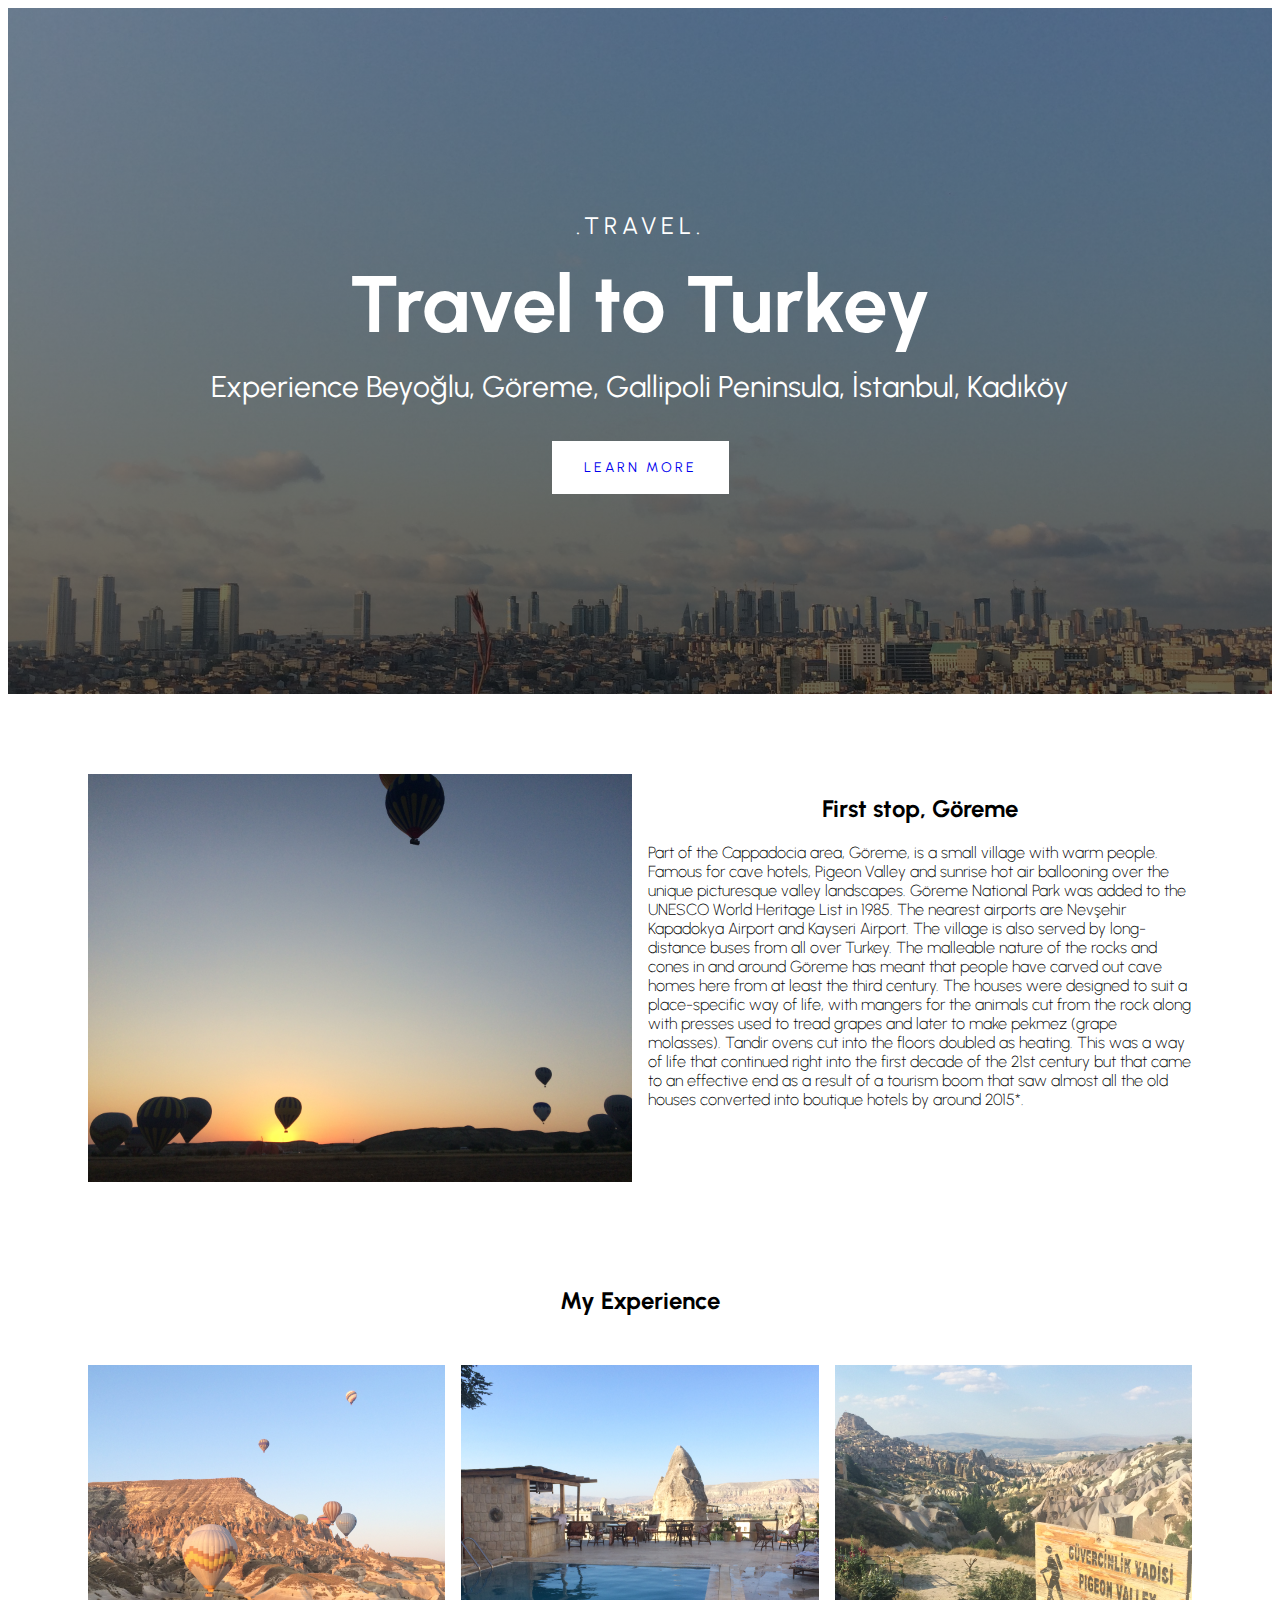
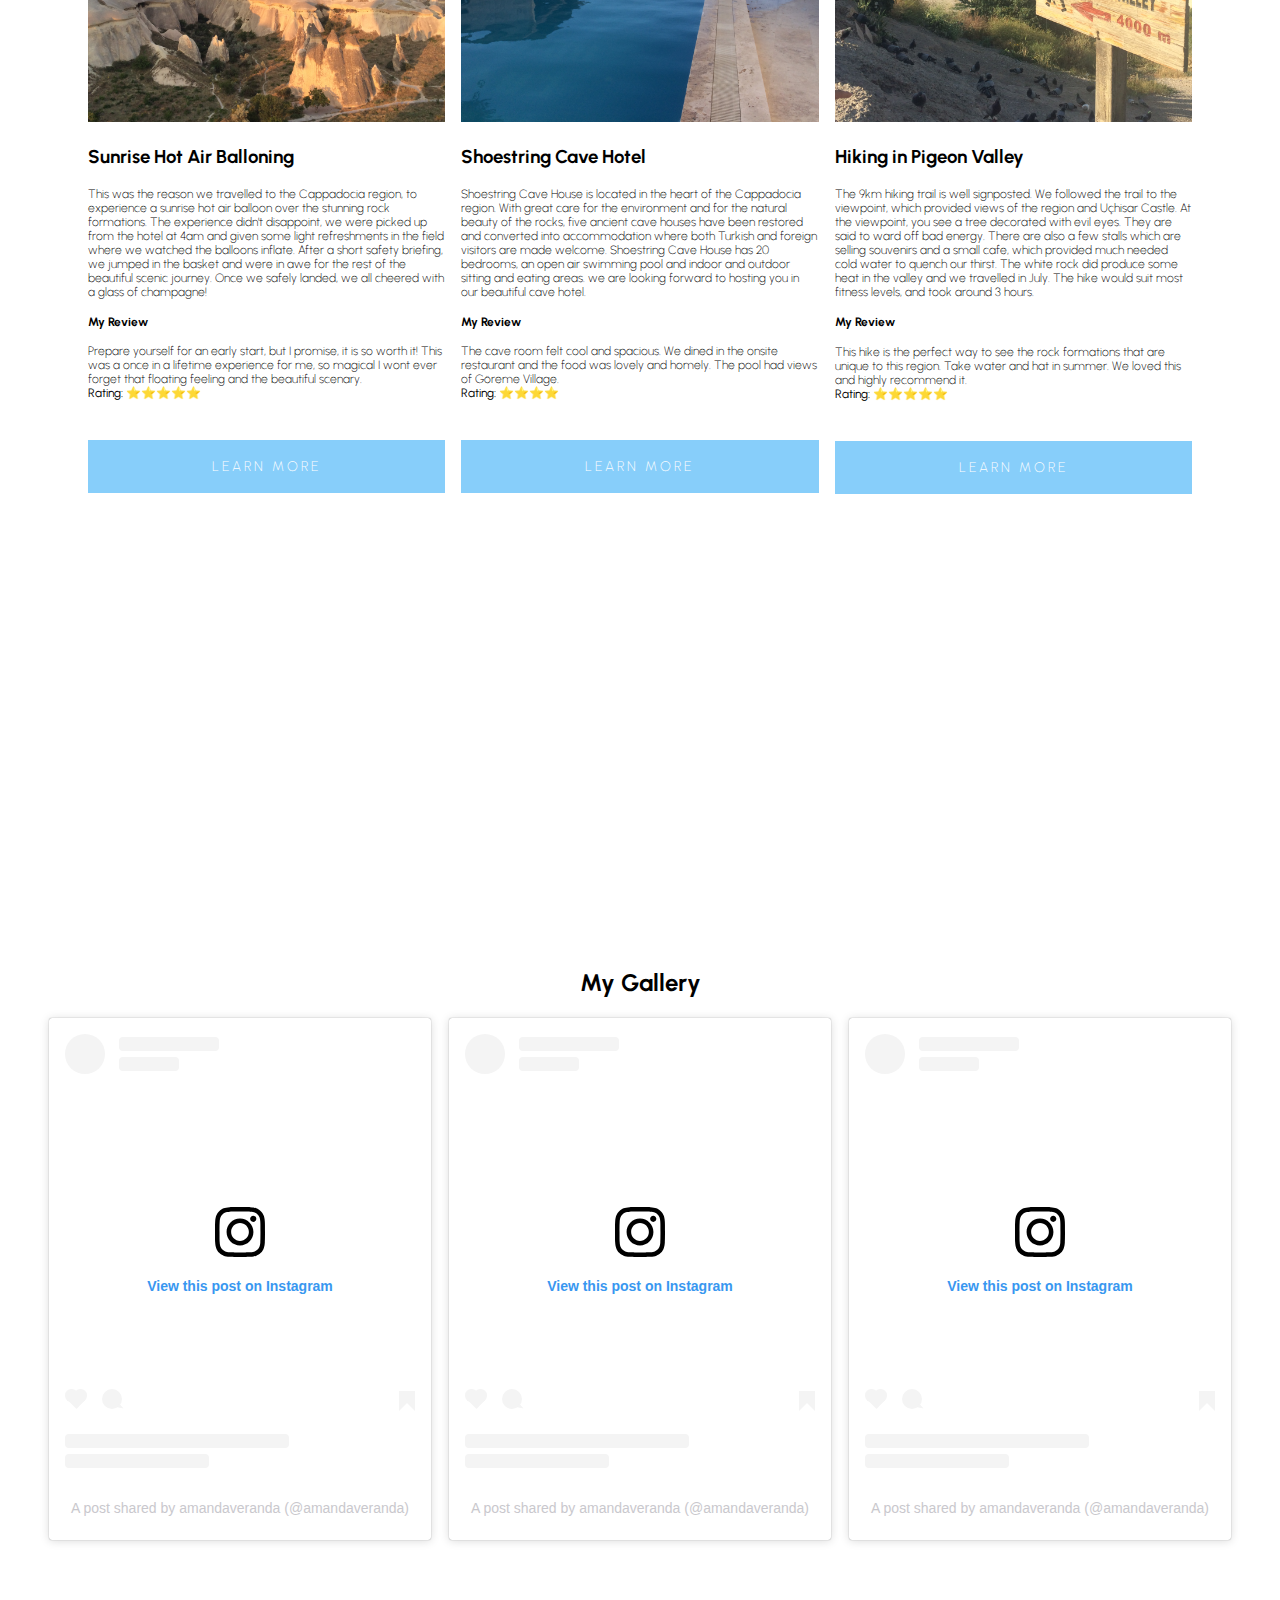
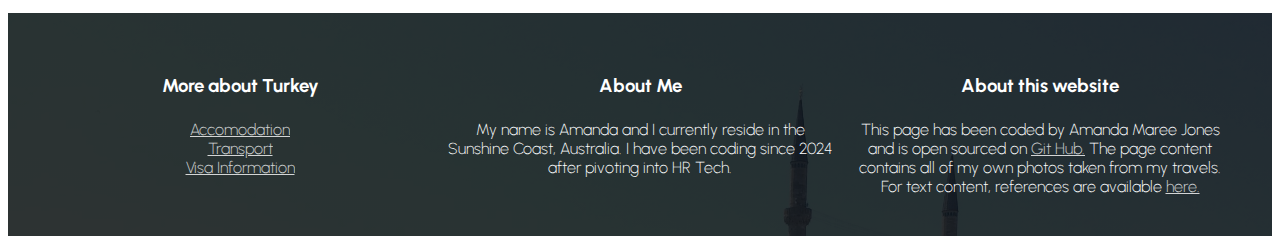
<file: index.html>
<!DOCTYPE html>
<html lang="en">
  <head>
    <meta charset="UTF-8" />
    <meta name="viewport" content="width=device-width, initial-scale=1.0" />
    <link rel="preconnect" href="https://fonts.googleapis.com" />
    <link rel="preconnect" href="https://fonts.gstatic.com" crossorigin />
    <link
      href="https://fonts.googleapis.com/css2?family=Caveat:wght@400..700&family=Inconsolata:wght@200..900&family=Prompt:ital,wght@0,100;0,200;0,300;0,400;0,500;0,600;0,700;0,800;0,900;1,100;1,200;1,300;1,400;1,500;1,600;1,700;1,800;1,900&family=Urbanist:ital,wght@0,100..900;1,100..900&display=swap"
      rel="stylesheet"
    />
    <link rel="stylesheet" href="styles.css" />
    <title>Travel to Turkey</title>
  </head>
  <body>
    <div class="container"></div>
    <header>
      <h3>.TRAVEL.</h3>
      <h1>Travel to Turkey</h1>
      <h2>
        Experience Beyoğlu, Göreme, Gallipoli Peninsula, İstanbul, Kadıköy
      </h2>
      <a href="#more">Learn more</a>
    </header>
<main>
  <section class="main-container-one">
    <section class="main-grid-one">
        <div>
  <img src="images/sunriseballoons.JPG" alt="Pigeon Valley" class="img-responsive first">
  </div> 
  <div> 
  <h2>
First stop, Göreme
  </h2>
  <p>
    Part of the Cappadocia area, Göreme, is a small village with warm people. Famous for cave hotels, Pigeon Valley and sunrise hot air ballooning over the unique picturesque valley landscapes. Göreme National Park was added to the UNESCO World Heritage List in 1985. The nearest airports are Nevşehir Kapadokya Airport and Kayseri Airport. The village is also served by long-distance buses from all over Turkey. The malleable nature of the rocks and cones in and around Göreme has meant that people have carved out cave homes here from at least the third century. The houses were designed to suit a place-specific way of life, with mangers for the animals cut from the rock along with presses used to tread grapes and later to make pekmez (grape molasses). Tandir ovens cut into the floors doubled as heating. This was a way of life that continued right into the first decade of the 21st century but that came to an effective end as a result of a tourism boom that saw almost all the old houses converted into boutique hotels by around 2015*.
  </p>
  </div>
  </section>
<section class="main-containter-two">
<a name="more"></a>
  <h2>
  My Experience
</h2>
<div class="grid-section-two">
  <div class="card">
<img src="images/balloonvalley.JPG" alt="sunrise hot air ballons" class="img-responsive">
<h3>
  Sunrise Hot Air Balloning
</h3>  
<p>
  This was the reason we travelled to the Cappadocia region, to experience a sunrise hot air balloon over the stunning rock formations. The experience didn't disappoint, we were picked up from the hotel at 4am and given some light refreshments in the field where we watched the balloons inflate. After a short safety briefing, we jumped in the basket and were in awe for the rest of the beautiful scenic journey. Once we safely landed, we all cheered with a glass of champagne!
</p>
<h4>My Review</h4>
<p>
  Prepare yourself for an early start, but I promise, it is so worth it! This was a once in a lifetime experience for me, so magical I wont ever forget that floating feeling and the beautiful scenary.
 <br><strong>Rating:</strong> ⭐⭐⭐⭐⭐
</p>
<a href="https://voyagerballoons.com/" target="_blank" class="card-button">LEARN MORE</a>
<p>
  <iframe src="https://www.google.com/maps/embed?pb=!1m18!1m12!1m3!1d49860.05423401411!2d34.78769005094828!3d38.64305364385256!2m3!1f0!2f0!3f0!3m2!1i1024!2i768!4f13.1!3m3!1m2!1s0x152a67f20898a94b%3A0xbea51a3a06c98b44!2sHot%20Air%20Balloon%20base!5e0!3m2!1sen!2sau!4v1731832741722!5m2!1sen!2sau" style="border:0;" allowfullscreen="" loading="lazy" referrerpolicy="no-referrer-when-downgrade" class="embed"></iframe>
</p>
</div>
<div class="card">
<img src="images/pool.JPG" alt="hotel pool" class="img-responsive">
<h3>
  Shoestring Cave Hotel
</h3>  
<p>
  Shoestring Cave House is located in the heart of the Cappadocia region. With great care for the environment and for the natural beauty of the rocks, five ancient cave houses have been restored and converted into accommodation where both Turkish and foreign visitors are made welcome. Shoestring Cave House has 20 bedrooms, an open air swimming pool and indoor and outdoor sitting and eating areas. we are looking forward to hosting you in our beautiful cave hotel.
</p>
<h4>My Review</h4>
<p>
  The cave room felt cool and spacious. We dined in the onsite restaurant and the food was lovely and homely. The pool had views of Göreme Village. 
  <br><strong>Rating:</strong> ⭐⭐⭐⭐
</p>
<a href="https://www.shoestringcave.com/" target="_blank" class="card-button">LEARN MORE</a>
<p>
  <iframe src="https://www.google.com/maps/embed?pb=!1m18!1m12!1m3!1d6232.451249215945!2d34.82103813570551!3d38.64369213543401!2m3!1f0!2f0!3f0!3m2!1i1024!2i768!4f13.1!3m3!1m2!1s0x152a678ccb1579e1%3A0x683d9b520717707c!2sShoestring%20cave%20house%20hotel!5e0!3m2!1sen!2sau!4v1731832910144!5m2!1sen!2sau" style="border:0;" allowfullscreen="" loading="lazy" referrerpolicy="no-referrer-when-downgrade" class="embed"></iframe>
</p>
</div>
<div class="card">
<img src="images/pigeonvalley.JPG" alt="sunrise hot air ballons" class="img-responsive">
<h3>
  Hiking in Pigeon Valley
</h3>  
<p>
  The 9km hiking trail is well signposted. We followed the trail to the viewpoint, which provided views of the region and Uçhisar Castle. At the viewpoint, you see a tree decorated with evil eyes. They are said to ward off bad energy. There are also a few stalls which are selling souvenirs and a small cafe, which provided much needed cold water to quench our thirst. The white rock did produce some heat in the valley and we travelled in July. The hike would suit most fitness levels, and took around 3 hours.</p>
<h4>My Review </h4>
<p>
  This hike is the perfect way to see the rock formations that are unique to this region. Take water and hat in summer. We loved this and highly recommend it.
<br><strong>Rating:</strong> ⭐⭐⭐⭐⭐
</p>
<a href="https://voyagerballoons.com/" target="_blank" class="card-button">LEARN MORE</a>
<p>
  <iframe src="https://www.google.com/maps/embed?pb=!1m18!1m12!1m3!1d24933.714084172974!2d34.800746283570454!3d38.63245403650956!2m3!1f0!2f0!3f0!3m2!1i1024!2i768!4f13.1!3m3!1m2!1s0x152a68e538f79a33%3A0x696e2818277fe674!2sPigeon%20Valley!5e0!3m2!1sen!2sau!4v1731832981219!5m2!1sen!2sau" style="border:0;" allowfullscreen="" loading="lazy" referrerpolicy="no-referrer-when-downgrade" class="embed"></iframe>
</p>
</div>
</div>
</section>
<div.insta-gallery>
  <h2>
    My Gallery
  </h2>
  <div class="grid-section-two">
<blockquote class="instagram-media" data-instgrm-permalink="https://www.instagram.com/p/_8cloExeOW/?utm_source=ig_embed&amp;utm_campaign=loading" data-instgrm-version="14" style=" background:#FFF; border:0; border-radius:3px; box-shadow:0 0 1px 0 rgba(0,0,0,0.5),0 1px 10px 0 rgba(0,0,0,0.15); margin: 1px; max-width:540px; min-width:326px; padding:0; width:99.375%; width:-webkit-calc(100% - 2px); width:calc(100% - 2px);"><div style="padding:16px;"> <a href="https://www.instagram.com/p/_8cloExeOW/?utm_source=ig_embed&amp;utm_campaign=loading" style=" background:#FFFFFF; line-height:0; padding:0 0; text-align:center; text-decoration:none; width:100%;" target="_blank"> <div style=" display: flex; flex-direction: row; align-items: center;"> <div style="background-color: #F4F4F4; border-radius: 50%; flex-grow: 0; height: 40px; margin-right: 14px; width: 40px;"></div> <div style="display: flex; flex-direction: column; flex-grow: 1; justify-content: center;"> <div style=" background-color: #F4F4F4; border-radius: 4px; flex-grow: 0; height: 14px; margin-bottom: 6px; width: 100px;"></div> <div style=" background-color: #F4F4F4; border-radius: 4px; flex-grow: 0; height: 14px; width: 60px;"></div></div></div><div style="padding: 19% 0;"></div> <div style="display:block; height:50px; margin:0 auto 12px; width:50px;"><svg width="50px" height="50px" viewBox="0 0 60 60" version="1.1" xmlns="https://www.w3.org/2000/svg" xmlns:xlink="https://www.w3.org/1999/xlink"><g stroke="none" stroke-width="1" fill="none" fill-rule="evenodd"><g transform="translate(-511.000000, -20.000000)" fill="#000000"><g><path d="M556.869,30.41 C554.814,30.41 553.148,32.076 553.148,34.131 C553.148,36.186 554.814,37.852 556.869,37.852 C558.924,37.852 560.59,36.186 560.59,34.131 C560.59,32.076 558.924,30.41 556.869,30.41 M541,60.657 C535.114,60.657 530.342,55.887 530.342,50 C530.342,44.114 535.114,39.342 541,39.342 C546.887,39.342 551.658,44.114 551.658,50 C551.658,55.887 546.887,60.657 541,60.657 M541,33.886 C532.1,33.886 524.886,41.1 524.886,50 C524.886,58.899 532.1,66.113 541,66.113 C549.9,66.113 557.115,58.899 557.115,50 C557.115,41.1 549.9,33.886 541,33.886 M565.378,62.101 C565.244,65.022 564.756,66.606 564.346,67.663 C563.803,69.06 563.154,70.057 562.106,71.106 C561.058,72.155 560.06,72.803 558.662,73.347 C557.607,73.757 556.021,74.244 553.102,74.378 C549.944,74.521 548.997,74.552 541,74.552 C533.003,74.552 532.056,74.521 528.898,74.378 C525.979,74.244 524.393,73.757 523.338,73.347 C521.94,72.803 520.942,72.155 519.894,71.106 C518.846,70.057 518.197,69.06 517.654,67.663 C517.244,66.606 516.755,65.022 516.623,62.101 C516.479,58.943 516.448,57.996 516.448,50 C516.448,42.003 516.479,41.056 516.623,37.899 C516.755,34.978 517.244,33.391 517.654,32.338 C518.197,30.938 518.846,29.942 519.894,28.894 C520.942,27.846 521.94,27.196 523.338,26.654 C524.393,26.244 525.979,25.756 528.898,25.623 C532.057,25.479 533.004,25.448 541,25.448 C548.997,25.448 549.943,25.479 553.102,25.623 C556.021,25.756 557.607,26.244 558.662,26.654 C560.06,27.196 561.058,27.846 562.106,28.894 C563.154,29.942 563.803,30.938 564.346,32.338 C564.756,33.391 565.244,34.978 565.378,37.899 C565.522,41.056 565.552,42.003 565.552,50 C565.552,57.996 565.522,58.943 565.378,62.101 M570.82,37.631 C570.674,34.438 570.167,32.258 569.425,30.349 C568.659,28.377 567.633,26.702 565.965,25.035 C564.297,23.368 562.623,22.342 560.652,21.575 C558.743,20.834 556.562,20.326 553.369,20.18 C550.169,20.033 549.148,20 541,20 C532.853,20 531.831,20.033 528.631,20.18 C525.438,20.326 523.257,20.834 521.349,21.575 C519.376,22.342 517.703,23.368 516.035,25.035 C514.368,26.702 513.342,28.377 512.574,30.349 C511.834,32.258 511.326,34.438 511.181,37.631 C511.035,40.831 511,41.851 511,50 C511,58.147 511.035,59.17 511.181,62.369 C511.326,65.562 511.834,67.743 512.574,69.651 C513.342,71.625 514.368,73.296 516.035,74.965 C517.703,76.634 519.376,77.658 521.349,78.425 C523.257,79.167 525.438,79.673 528.631,79.82 C531.831,79.965 532.853,80.001 541,80.001 C549.148,80.001 550.169,79.965 553.369,79.82 C556.562,79.673 558.743,79.167 560.652,78.425 C562.623,77.658 564.297,76.634 565.965,74.965 C567.633,73.296 568.659,71.625 569.425,69.651 C570.167,67.743 570.674,65.562 570.82,62.369 C570.966,59.17 571,58.147 571,50 C571,41.851 570.966,40.831 570.82,37.631"></path></g></g></g></svg></div><div style="padding-top: 8px;"> <div style=" color:#3897f0; font-family:Arial,sans-serif; font-size:14px; font-style:normal; font-weight:550; line-height:18px;">View this post on Instagram</div></div><div style="padding: 12.5% 0;"></div> <div style="display: flex; flex-direction: row; margin-bottom: 14px; align-items: center;"><div> <div style="background-color: #F4F4F4; border-radius: 50%; height: 12.5px; width: 12.5px; transform: translateX(0px) translateY(7px);"></div> <div style="background-color: #F4F4F4; height: 12.5px; transform: rotate(-45deg) translateX(3px) translateY(1px); width: 12.5px; flex-grow: 0; margin-right: 14px; margin-left: 2px;"></div> <div style="background-color: #F4F4F4; border-radius: 50%; height: 12.5px; width: 12.5px; transform: translateX(9px) translateY(-18px);"></div></div><div style="margin-left: 8px;"> <div style=" background-color: #F4F4F4; border-radius: 50%; flex-grow: 0; height: 20px; width: 20px;"></div> <div style=" width: 0; height: 0; border-top: 2px solid transparent; border-left: 6px solid #f4f4f4; border-bottom: 2px solid transparent; transform: translateX(16px) translateY(-4px) rotate(30deg)"></div></div><div style="margin-left: auto;"> <div style=" width: 0px; border-top: 8px solid #F4F4F4; border-right: 8px solid transparent; transform: translateY(16px);"></div> <div style=" background-color: #F4F4F4; flex-grow: 0; height: 12px; width: 16px; transform: translateY(-4px);"></div> <div style=" width: 0; height: 0; border-top: 8px solid #F4F4F4; border-left: 8px solid transparent; transform: translateY(-4px) translateX(8px);"></div></div></div> <div style="display: flex; flex-direction: column; flex-grow: 1; justify-content: center; margin-bottom: 24px;"> <div style=" background-color: #F4F4F4; border-radius: 4px; flex-grow: 0; height: 14px; margin-bottom: 6px; width: 224px;"></div> <div style=" background-color: #F4F4F4; border-radius: 4px; flex-grow: 0; height: 14px; width: 144px;"></div></div></a><p style=" color:#c9c8cd; font-family:Arial,sans-serif; font-size:14px; line-height:17px; margin-bottom:0; margin-top:8px; overflow:hidden; padding:8px 0 7px; text-align:center; text-overflow:ellipsis; white-space:nowrap;"><a href="https://www.instagram.com/p/_8cloExeOW/?utm_source=ig_embed&amp;utm_campaign=loading" style=" color:#c9c8cd; font-family:Arial,sans-serif; font-size:14px; font-style:normal; font-weight:normal; line-height:17px; text-decoration:none;" target="_blank">A post shared by amandaveranda (@amandaveranda)</a></p></div></blockquote>
<script async src="//www.instagram.com/embed.js"></script>
<blockquote class="instagram-media" data-instgrm-permalink="https://www.instagram.com/p/9axBDkxeH7/?utm_source=ig_embed&amp;utm_campaign=loading" data-instgrm-version="14" style=" background:#FFF; border:0; border-radius:3px; box-shadow:0 0 1px 0 rgba(0,0,0,0.5),0 1px 10px 0 rgba(0,0,0,0.15); margin: 1px; max-width:540px; min-width:326px; padding:0; width:99.375%; width:-webkit-calc(100% - 2px); width:calc(100% - 2px);"><div style="padding:16px;"> <a href="https://www.instagram.com/p/9axBDkxeH7/?utm_source=ig_embed&amp;utm_campaign=loading" style=" background:#FFFFFF; line-height:0; padding:0 0; text-align:center; text-decoration:none; width:100%;" target="_blank"> <div style=" display: flex; flex-direction: row; align-items: center;"> <div style="background-color: #F4F4F4; border-radius: 50%; flex-grow: 0; height: 40px; margin-right: 14px; width: 40px;"></div> <div style="display: flex; flex-direction: column; flex-grow: 1; justify-content: center;"> <div style=" background-color: #F4F4F4; border-radius: 4px; flex-grow: 0; height: 14px; margin-bottom: 6px; width: 100px;"></div> <div style=" background-color: #F4F4F4; border-radius: 4px; flex-grow: 0; height: 14px; width: 60px;"></div></div></div><div style="padding: 19% 0;"></div> <div style="display:block; height:50px; margin:0 auto 12px; width:50px;"><svg width="50px" height="50px" viewBox="0 0 60 60" version="1.1" xmlns="https://www.w3.org/2000/svg" xmlns:xlink="https://www.w3.org/1999/xlink"><g stroke="none" stroke-width="1" fill="none" fill-rule="evenodd"><g transform="translate(-511.000000, -20.000000)" fill="#000000"><g><path d="M556.869,30.41 C554.814,30.41 553.148,32.076 553.148,34.131 C553.148,36.186 554.814,37.852 556.869,37.852 C558.924,37.852 560.59,36.186 560.59,34.131 C560.59,32.076 558.924,30.41 556.869,30.41 M541,60.657 C535.114,60.657 530.342,55.887 530.342,50 C530.342,44.114 535.114,39.342 541,39.342 C546.887,39.342 551.658,44.114 551.658,50 C551.658,55.887 546.887,60.657 541,60.657 M541,33.886 C532.1,33.886 524.886,41.1 524.886,50 C524.886,58.899 532.1,66.113 541,66.113 C549.9,66.113 557.115,58.899 557.115,50 C557.115,41.1 549.9,33.886 541,33.886 M565.378,62.101 C565.244,65.022 564.756,66.606 564.346,67.663 C563.803,69.06 563.154,70.057 562.106,71.106 C561.058,72.155 560.06,72.803 558.662,73.347 C557.607,73.757 556.021,74.244 553.102,74.378 C549.944,74.521 548.997,74.552 541,74.552 C533.003,74.552 532.056,74.521 528.898,74.378 C525.979,74.244 524.393,73.757 523.338,73.347 C521.94,72.803 520.942,72.155 519.894,71.106 C518.846,70.057 518.197,69.06 517.654,67.663 C517.244,66.606 516.755,65.022 516.623,62.101 C516.479,58.943 516.448,57.996 516.448,50 C516.448,42.003 516.479,41.056 516.623,37.899 C516.755,34.978 517.244,33.391 517.654,32.338 C518.197,30.938 518.846,29.942 519.894,28.894 C520.942,27.846 521.94,27.196 523.338,26.654 C524.393,26.244 525.979,25.756 528.898,25.623 C532.057,25.479 533.004,25.448 541,25.448 C548.997,25.448 549.943,25.479 553.102,25.623 C556.021,25.756 557.607,26.244 558.662,26.654 C560.06,27.196 561.058,27.846 562.106,28.894 C563.154,29.942 563.803,30.938 564.346,32.338 C564.756,33.391 565.244,34.978 565.378,37.899 C565.522,41.056 565.552,42.003 565.552,50 C565.552,57.996 565.522,58.943 565.378,62.101 M570.82,37.631 C570.674,34.438 570.167,32.258 569.425,30.349 C568.659,28.377 567.633,26.702 565.965,25.035 C564.297,23.368 562.623,22.342 560.652,21.575 C558.743,20.834 556.562,20.326 553.369,20.18 C550.169,20.033 549.148,20 541,20 C532.853,20 531.831,20.033 528.631,20.18 C525.438,20.326 523.257,20.834 521.349,21.575 C519.376,22.342 517.703,23.368 516.035,25.035 C514.368,26.702 513.342,28.377 512.574,30.349 C511.834,32.258 511.326,34.438 511.181,37.631 C511.035,40.831 511,41.851 511,50 C511,58.147 511.035,59.17 511.181,62.369 C511.326,65.562 511.834,67.743 512.574,69.651 C513.342,71.625 514.368,73.296 516.035,74.965 C517.703,76.634 519.376,77.658 521.349,78.425 C523.257,79.167 525.438,79.673 528.631,79.82 C531.831,79.965 532.853,80.001 541,80.001 C549.148,80.001 550.169,79.965 553.369,79.82 C556.562,79.673 558.743,79.167 560.652,78.425 C562.623,77.658 564.297,76.634 565.965,74.965 C567.633,73.296 568.659,71.625 569.425,69.651 C570.167,67.743 570.674,65.562 570.82,62.369 C570.966,59.17 571,58.147 571,50 C571,41.851 570.966,40.831 570.82,37.631"></path></g></g></g></svg></div><div style="padding-top: 8px;"> <div style=" color:#3897f0; font-family:Arial,sans-serif; font-size:14px; font-style:normal; font-weight:550; line-height:18px;">View this post on Instagram</div></div><div style="padding: 12.5% 0;"></div> <div style="display: flex; flex-direction: row; margin-bottom: 14px; align-items: center;"><div> <div style="background-color: #F4F4F4; border-radius: 50%; height: 12.5px; width: 12.5px; transform: translateX(0px) translateY(7px);"></div> <div style="background-color: #F4F4F4; height: 12.5px; transform: rotate(-45deg) translateX(3px) translateY(1px); width: 12.5px; flex-grow: 0; margin-right: 14px; margin-left: 2px;"></div> <div style="background-color: #F4F4F4; border-radius: 50%; height: 12.5px; width: 12.5px; transform: translateX(9px) translateY(-18px);"></div></div><div style="margin-left: 8px;"> <div style=" background-color: #F4F4F4; border-radius: 50%; flex-grow: 0; height: 20px; width: 20px;"></div> <div style=" width: 0; height: 0; border-top: 2px solid transparent; border-left: 6px solid #f4f4f4; border-bottom: 2px solid transparent; transform: translateX(16px) translateY(-4px) rotate(30deg)"></div></div><div style="margin-left: auto;"> <div style=" width: 0px; border-top: 8px solid #F4F4F4; border-right: 8px solid transparent; transform: translateY(16px);"></div> <div style=" background-color: #F4F4F4; flex-grow: 0; height: 12px; width: 16px; transform: translateY(-4px);"></div> <div style=" width: 0; height: 0; border-top: 8px solid #F4F4F4; border-left: 8px solid transparent; transform: translateY(-4px) translateX(8px);"></div></div></div> <div style="display: flex; flex-direction: column; flex-grow: 1; justify-content: center; margin-bottom: 24px;"> <div style=" background-color: #F4F4F4; border-radius: 4px; flex-grow: 0; height: 14px; margin-bottom: 6px; width: 224px;"></div> <div style=" background-color: #F4F4F4; border-radius: 4px; flex-grow: 0; height: 14px; width: 144px;"></div></div></a><p style=" color:#c9c8cd; font-family:Arial,sans-serif; font-size:14px; line-height:17px; margin-bottom:0; margin-top:8px; overflow:hidden; padding:8px 0 7px; text-align:center; text-overflow:ellipsis; white-space:nowrap;"><a href="https://www.instagram.com/p/9axBDkxeH7/?utm_source=ig_embed&amp;utm_campaign=loading" style=" color:#c9c8cd; font-family:Arial,sans-serif; font-size:14px; font-style:normal; font-weight:normal; line-height:17px; text-decoration:none;" target="_blank">A post shared by amandaveranda (@amandaveranda)</a></p></div></blockquote>
<script async src="//www.instagram.com/embed.js"></script>
<blockquote class="instagram-media" data-instgrm-permalink="https://www.instagram.com/p/8OtRIRReK7/?utm_source=ig_embed&amp;utm_campaign=loading" data-instgrm-version="14" style=" background:#FFF; border:0; border-radius:3px; box-shadow:0 0 1px 0 rgba(0,0,0,0.5),0 1px 10px 0 rgba(0,0,0,0.15); margin: 1px; max-width:540px; min-width:326px; padding:0; width:99.375%; width:-webkit-calc(100% - 2px); width:calc(100% - 2px);"><div style="padding:16px;"> <a href="https://www.instagram.com/p/8OtRIRReK7/?utm_source=ig_embed&amp;utm_campaign=loading" style=" background:#FFFFFF; line-height:0; padding:0 0; text-align:center; text-decoration:none; width:100%;" target="_blank"> <div style=" display: flex; flex-direction: row; align-items: center;"> <div style="background-color: #F4F4F4; border-radius: 50%; flex-grow: 0; height: 40px; margin-right: 14px; width: 40px;"></div> <div style="display: flex; flex-direction: column; flex-grow: 1; justify-content: center;"> <div style=" background-color: #F4F4F4; border-radius: 4px; flex-grow: 0; height: 14px; margin-bottom: 6px; width: 100px;"></div> <div style=" background-color: #F4F4F4; border-radius: 4px; flex-grow: 0; height: 14px; width: 60px;"></div></div></div><div style="padding: 19% 0;"></div> <div style="display:block; height:50px; margin:0 auto 12px; width:50px;"><svg width="50px" height="50px" viewBox="0 0 60 60" version="1.1" xmlns="https://www.w3.org/2000/svg" xmlns:xlink="https://www.w3.org/1999/xlink"><g stroke="none" stroke-width="1" fill="none" fill-rule="evenodd"><g transform="translate(-511.000000, -20.000000)" fill="#000000"><g><path d="M556.869,30.41 C554.814,30.41 553.148,32.076 553.148,34.131 C553.148,36.186 554.814,37.852 556.869,37.852 C558.924,37.852 560.59,36.186 560.59,34.131 C560.59,32.076 558.924,30.41 556.869,30.41 M541,60.657 C535.114,60.657 530.342,55.887 530.342,50 C530.342,44.114 535.114,39.342 541,39.342 C546.887,39.342 551.658,44.114 551.658,50 C551.658,55.887 546.887,60.657 541,60.657 M541,33.886 C532.1,33.886 524.886,41.1 524.886,50 C524.886,58.899 532.1,66.113 541,66.113 C549.9,66.113 557.115,58.899 557.115,50 C557.115,41.1 549.9,33.886 541,33.886 M565.378,62.101 C565.244,65.022 564.756,66.606 564.346,67.663 C563.803,69.06 563.154,70.057 562.106,71.106 C561.058,72.155 560.06,72.803 558.662,73.347 C557.607,73.757 556.021,74.244 553.102,74.378 C549.944,74.521 548.997,74.552 541,74.552 C533.003,74.552 532.056,74.521 528.898,74.378 C525.979,74.244 524.393,73.757 523.338,73.347 C521.94,72.803 520.942,72.155 519.894,71.106 C518.846,70.057 518.197,69.06 517.654,67.663 C517.244,66.606 516.755,65.022 516.623,62.101 C516.479,58.943 516.448,57.996 516.448,50 C516.448,42.003 516.479,41.056 516.623,37.899 C516.755,34.978 517.244,33.391 517.654,32.338 C518.197,30.938 518.846,29.942 519.894,28.894 C520.942,27.846 521.94,27.196 523.338,26.654 C524.393,26.244 525.979,25.756 528.898,25.623 C532.057,25.479 533.004,25.448 541,25.448 C548.997,25.448 549.943,25.479 553.102,25.623 C556.021,25.756 557.607,26.244 558.662,26.654 C560.06,27.196 561.058,27.846 562.106,28.894 C563.154,29.942 563.803,30.938 564.346,32.338 C564.756,33.391 565.244,34.978 565.378,37.899 C565.522,41.056 565.552,42.003 565.552,50 C565.552,57.996 565.522,58.943 565.378,62.101 M570.82,37.631 C570.674,34.438 570.167,32.258 569.425,30.349 C568.659,28.377 567.633,26.702 565.965,25.035 C564.297,23.368 562.623,22.342 560.652,21.575 C558.743,20.834 556.562,20.326 553.369,20.18 C550.169,20.033 549.148,20 541,20 C532.853,20 531.831,20.033 528.631,20.18 C525.438,20.326 523.257,20.834 521.349,21.575 C519.376,22.342 517.703,23.368 516.035,25.035 C514.368,26.702 513.342,28.377 512.574,30.349 C511.834,32.258 511.326,34.438 511.181,37.631 C511.035,40.831 511,41.851 511,50 C511,58.147 511.035,59.17 511.181,62.369 C511.326,65.562 511.834,67.743 512.574,69.651 C513.342,71.625 514.368,73.296 516.035,74.965 C517.703,76.634 519.376,77.658 521.349,78.425 C523.257,79.167 525.438,79.673 528.631,79.82 C531.831,79.965 532.853,80.001 541,80.001 C549.148,80.001 550.169,79.965 553.369,79.82 C556.562,79.673 558.743,79.167 560.652,78.425 C562.623,77.658 564.297,76.634 565.965,74.965 C567.633,73.296 568.659,71.625 569.425,69.651 C570.167,67.743 570.674,65.562 570.82,62.369 C570.966,59.17 571,58.147 571,50 C571,41.851 570.966,40.831 570.82,37.631"></path></g></g></g></svg></div><div style="padding-top: 8px;"> <div style=" color:#3897f0; font-family:Arial,sans-serif; font-size:14px; font-style:normal; font-weight:550; line-height:18px;">View this post on Instagram</div></div><div style="padding: 12.5% 0;"></div> <div style="display: flex; flex-direction: row; margin-bottom: 14px; align-items: center;"><div> <div style="background-color: #F4F4F4; border-radius: 50%; height: 12.5px; width: 12.5px; transform: translateX(0px) translateY(7px);"></div> <div style="background-color: #F4F4F4; height: 12.5px; transform: rotate(-45deg) translateX(3px) translateY(1px); width: 12.5px; flex-grow: 0; margin-right: 14px; margin-left: 2px;"></div> <div style="background-color: #F4F4F4; border-radius: 50%; height: 12.5px; width: 12.5px; transform: translateX(9px) translateY(-18px);"></div></div><div style="margin-left: 8px;"> <div style=" background-color: #F4F4F4; border-radius: 50%; flex-grow: 0; height: 20px; width: 20px;"></div> <div style=" width: 0; height: 0; border-top: 2px solid transparent; border-left: 6px solid #f4f4f4; border-bottom: 2px solid transparent; transform: translateX(16px) translateY(-4px) rotate(30deg)"></div></div><div style="margin-left: auto;"> <div style=" width: 0px; border-top: 8px solid #F4F4F4; border-right: 8px solid transparent; transform: translateY(16px);"></div> <div style=" background-color: #F4F4F4; flex-grow: 0; height: 12px; width: 16px; transform: translateY(-4px);"></div> <div style=" width: 0; height: 0; border-top: 8px solid #F4F4F4; border-left: 8px solid transparent; transform: translateY(-4px) translateX(8px);"></div></div></div> <div style="display: flex; flex-direction: column; flex-grow: 1; justify-content: center; margin-bottom: 24px;"> <div style=" background-color: #F4F4F4; border-radius: 4px; flex-grow: 0; height: 14px; margin-bottom: 6px; width: 224px;"></div> <div style=" background-color: #F4F4F4; border-radius: 4px; flex-grow: 0; height: 14px; width: 144px;"></div></div></a><p style=" color:#c9c8cd; font-family:Arial,sans-serif; font-size:14px; line-height:17px; margin-bottom:0; margin-top:8px; overflow:hidden; padding:8px 0 7px; text-align:center; text-overflow:ellipsis; white-space:nowrap;"><a href="https://www.instagram.com/p/8OtRIRReK7/?utm_source=ig_embed&amp;utm_campaign=loading" style=" color:#c9c8cd; font-family:Arial,sans-serif; font-size:14px; font-style:normal; font-weight:normal; line-height:17px; text-decoration:none;" target="_blank">A post shared by amandaveranda (@amandaveranda)</a></p></div></blockquote>
<script async src="//www.instagram.com/embed.js"></script>
  </div>
</div>
</main>
    <footer>
        <section class="footer-grid">
        <div>
        <h3>
            More about Turkey
        </h3>
        <ul>
            <li>
                <a href="https://www.tripadvisor.com/SmartDeals-g293974-Istanbul-Hotel-Deals.html" target="_blank">Accomodation</a>
                
            </li>
            <li>
                <a href="https://turkeytravelplanner.com/trans/index.html" target="_blank">Transport</a>
            
            </li>
            <li>
                <a href="https://www.mfa.gov.tr/visa-information-for-foreigners.en.mfa" target="_blank">Visa Information</a>
                
            </li>
        </ul>
        </div>
        <div>
        <h3>
            About Me
        </h3>
        <p>
            My name is Amanda and I currently reside in the Sunshine Coast, Australia. I have been coding since 2024 after pivoting into HR Tech. 
        </p>
        </div>
        <div>
        <h3>
        
            About this website
        </h3>
              This page has been coded by Amanda Maree Jones and is open sourced on      
      <a
        href="https://github.com/AmandaMareeJones/Travel-to-Turkey/tree/main"
        target="_blank"
        >Git Hub.</a>
        The page content contains all of my own photos taken from my travels. For text content, references are available <a href="references.html">here.</a>
      </div>
      </section>
    </footer>
    </div>
  </body>
</html>
</file>
<file: styles.css>
body {
  font-family: "Urbanist", serif;
  font-optical-sizing: auto;
  font-weight: 200;
  font-style: normal;
}
.container {
  max-width: 1400px;
  margin: 0 auto;
}
section {
    max-width: 100%;
    margin 0 auto;
    padding: 40px;
}

.main-second {
  background-color: rgb(163, 173, 175, 0.3);

}

.insta-gallery {
    max-width: 100%;
    margin 0 auto;
    padding: 40px;
}

h2 {
  text-align: center;
}
header {
  background-image: linear-gradient(rgba(0, 0, 0, 0.4), rgba(0, 0, 0, 0.6)),
    url(images/rooftopbar.JPG);
  background-repeat: no-repeat;
  background-size: cover;
  color: white;
  text-align: center;
  padding: 200px 0;
}
header h1 {
  font-weight: 700;
  font-size: 80px;
  line-height: 1.5;
  margin: 0;
}
header h2 {
  font-weight: 400;
  font-size: 30px;
  line-height: 1.5;
  margin: 0;
}
header h3 {
  font-weight: 400;
  font-size: 24px;
  letter-spacing: 5px;
  line-height: 1.5;
  margin: 0;
}
header a {
  font-weight: 400;
  font-size: 14px;
  line-height: 1.5;
  display: inline-block;
  margin-top: 32px;
  padding: 16px 32px;
  text-align: center;
  letter-spacing: 3px;
  background-color: white;
  text-decoration: none;
  text-transform: uppercase;
}
.img-responsive {
  width: 100%;
}

.main-grid-one {
  display: grid;
    grid-template-columns: 1fr 1fr;
grid-gap: 16px;
}

.grid-section-two {
display: grid;
    grid-template-columns: 1fr 1fr 1fr;
grid-gap: 16px;
}

.embed {
width: 100%;
aspect-ratio: 1 / 1;
}
.card {
  background-color: white;  
  margin: 30px 0;

}

.card h4 {
font-size: 12px;
}

.card p {
  font-size: 12px;
}

.card-button {
  display: block;
  color: white;
  background-color: lightskyblue;
  font-size: 14px;
  line-height: 21px;
  margin-top: 40px;
  text-align: center;
  letter-spacing: 3px;
  padding: 16px;
  text-decoration: none;
}

.footer-grid {
    display: grid;
    grid-template-columns: 1fr 1fr 1fr;
grid-gap: 16px;
}

footer {
  background-image: linear-gradient(rgba(0, 0, 0, 0.8), rgba(0, 0, 0, 0.8)),
    url(images/bridgemosque.JPG);
  background-repeat: no-repeat;
  background-size: cover;
  color: white;
  text-align: center;
  margin-top: 32px;
}

footer h3 {
  line-height: 30px;
}

footer a {
    color: white;
    opacity: 0.8;
}

footer ul {
    padding: 0;
}
footer li {
    list-style: none;
    margin: 0;
    padding: 0;
}

@media (max-width: 960px) {
  header {
    padding: 60px, 0;
  }
  header h1 {
    font-size: 40px;
  }
  header h2 {
    font-size: 16px;
  }
  header h3 {
    font-size: 14px;
  }
  header a {
    font-size: 12px;
    margin-top: 32px;
    padding: 12px 24px;
  }
section {
  padding: 30px;
}
.main-grid-one {
grid-template-columns: 1fr;
grid-gap: 14px;
margin-top: 10px;
}
.grid-section-two {
    grid-template-columns: 1fr;
grid-gap: 12px;
}
.embed {
  aspect-ratio: 16 / 9;
  }
  iframe{
    margin-left: 0;
    width:100%;              
  }
.footer-grid {
grid-template-columns: 1fr;
grid-gap: 14px;
}
footer {
  font-size: 14px;
 }
}
</file>
